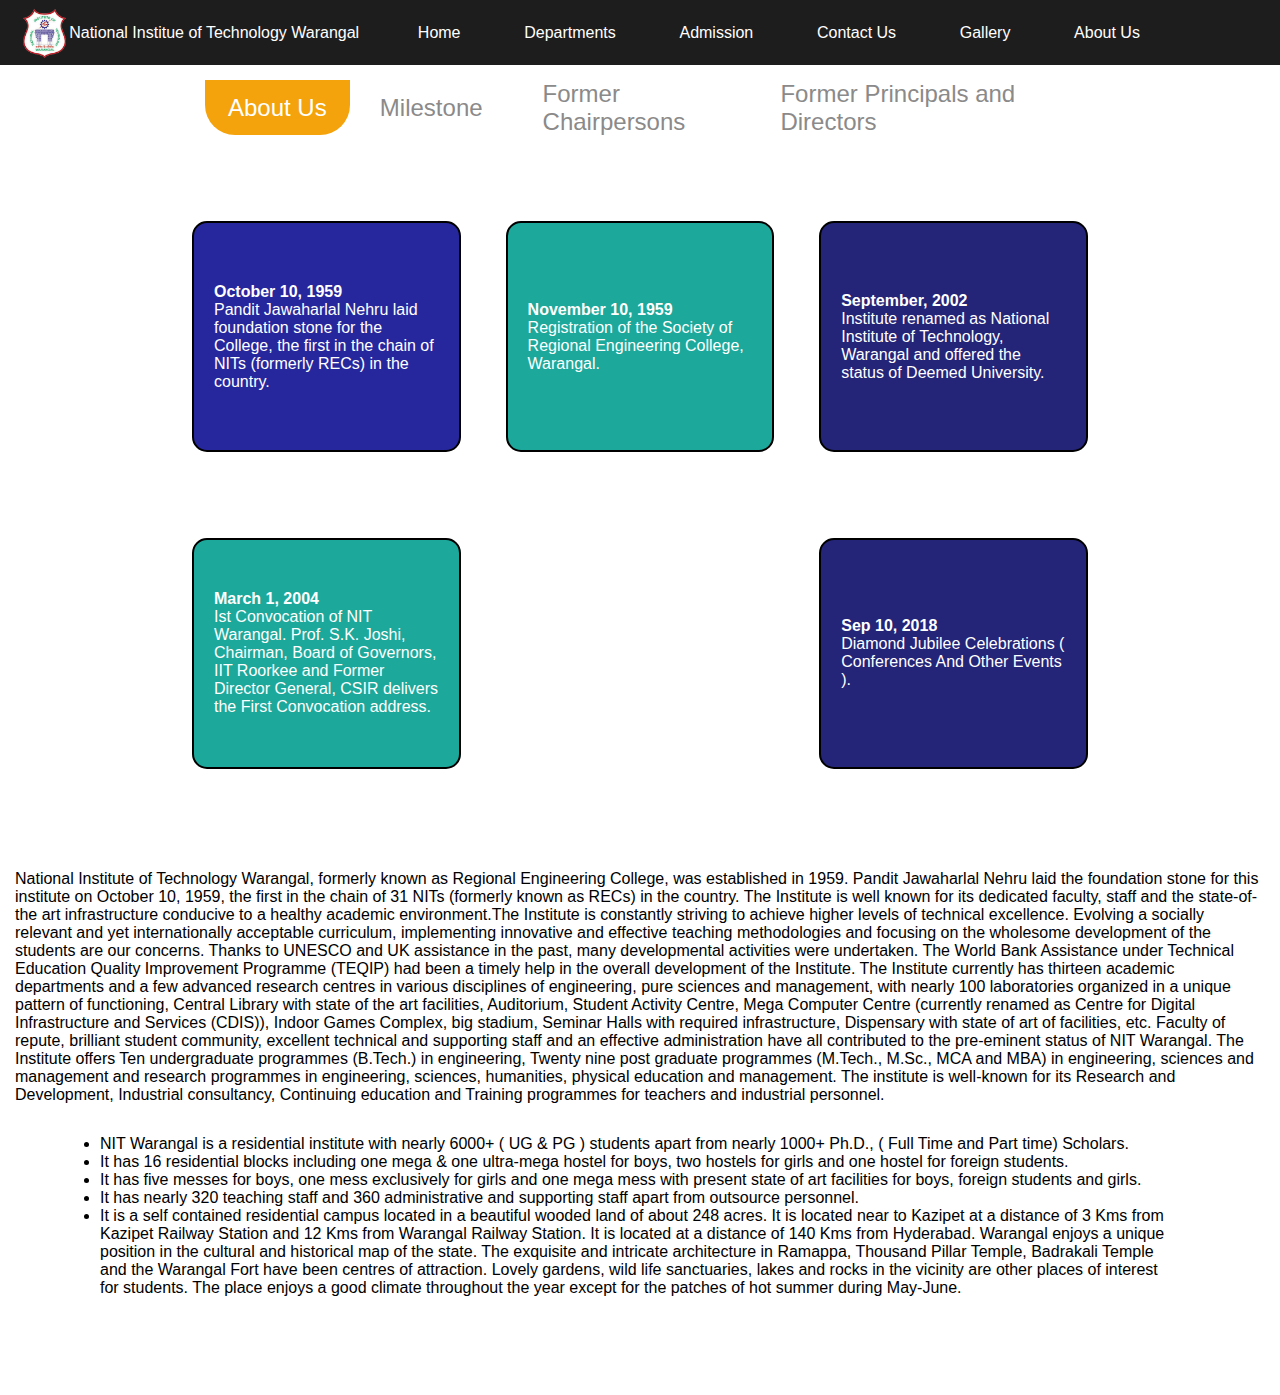
<file: about-us.html>
<!DOCTYPE html>
<html lang="en">
<head>
    <meta charset="UTF-8">
    <meta name="viewport" content="width=device-width, initial-scale=1.0">
    <link rel="stylesheet" href="about-us.css">
    <title>NIT Warangal: About Us</title>
</head>
<body>
    <header>
        <div class="nav-bar">
            <div class="tabs">
                <div class="logo">
                    <img src="nitw-logo.png" alt="logo" height="50px">
                    <p>National Institue of Technology Warangal</p>
                </div>
                <a href="index.html">Home</a>
                <a href="departments.html">Departments</a>
                <a href="admission.html">Admission</a>
                <a href="contact.html">Contact Us</a>
                <a href="gallery.html">Gallery</a>
                <a href="about-us.html">About Us</a>
            </div>
        </div>
    </header>
    <main>
        <div class="about-us">
            <div class="about">
                <div class="about-text">
                    <p>About Us</p>
                </div>
                <div class="former">
                    <p>Milestone</p>
                    <p>Former Chairpersons</p>
                    <p>Former Principals and Directors</p>
                </div>
            </div>
        </div>
        <div class="about-info-containers">
            <div class="upper-box">
                <div class="box box-bgcolor1"><p><b>October 10, 1959</b><br> Pandit Jawaharlal Nehru laid foundation stone for the College, the first in the chain of NITs (formerly RECs) in the country.</p></div>
                <div class="box box-bgcolor2"><p><b>November 10, 1959</b><br> Registration of the Society of Regional Engineering College, Warangal.</p></div>
                <div class="box box-bgcolor3"><p><b>September, 2002</b><br> Institute renamed as National Institute of Technology, Warangal and offered the status of Deemed University.</p></div>
            </div>
            <div class="lower-box">
                <div class="box box-bgcolor4"><p><b>March 1, 2004</b><br> Ist Convocation of NIT Warangal. Prof. S.K. Joshi, Chairman, Board of Governors, IIT Roorkee and Former Director General, CSIR delivers the First Convocation address.</p></div>
                <div class="box box-bgcolor5"><p><b>Sep 10, 2018</b><br> Diamond Jubilee Celebrations ( Conferences And Other Events ).</p></div>
            </div>
        </div>
        <div class="about-nitw-info">
            <p>National Institute of Technology Warangal, formerly known as Regional Engineering College, was established in 1959. Pandit Jawaharlal Nehru laid the foundation stone for this institute on October 10, 1959, the first in the chain of 31 NITs (formerly known as RECs) in the country. The Institute is well known for its dedicated faculty, staff and the state-of-the art infrastructure conducive to a healthy academic environment.The Institute is constantly striving to achieve higher levels of technical excellence. Evolving a socially relevant and yet internationally acceptable curriculum, implementing innovative and effective teaching methodologies and focusing on the wholesome development of the students are our concerns. Thanks to UNESCO and UK assistance in the past, many developmental activities were undertaken. The World Bank Assistance under Technical Education Quality Improvement Programme (TEQIP) had been a timely help in the overall development of the Institute. The Institute currently has thirteen academic departments and a few advanced research centres in various disciplines of engineering, pure sciences and management, with nearly 100 laboratories organized in a unique pattern of functioning, Central Library with state of the art facilities, Auditorium, Student Activity Centre, Mega Computer Centre (currently renamed as Centre for Digital Infrastructure and Services (CDIS)), Indoor Games Complex, big stadium, Seminar Halls with required infrastructure, Dispensary with state of art of facilities, etc. Faculty of repute, brilliant student community, excellent technical and supporting staff and an effective administration have all contributed to the pre-eminent status of NIT Warangal. The Institute offers Ten undergraduate programmes (B.Tech.) in engineering, Twenty nine post graduate programmes (M.Tech., M.Sc., MCA and MBA) in engineering, sciences and management and research programmes in engineering, sciences, humanities, physical education and management. The institute is well-known for its Research and Development, Industrial consultancy, Continuing education and Training programmes for teachers and industrial personnel.</p>
        </div>
        <div class="about-list">
            <ul>
                <li>NIT Warangal is a residential institute with nearly 6000+ ( UG & PG ) students apart from nearly 1000+ Ph.D., ( Full Time and Part time) Scholars.</li>
                <li>It has 16 residential blocks including one mega & one ultra-mega hostel for boys, two hostels for girls and one hostel for foreign students.</li>
                <li>It has five messes for boys, one mess exclusively for girls and one mega mess with present state of art facilities for boys, foreign students and girls.</li>
                <li>It has nearly 320 teaching staff and 360 administrative and supporting staff apart from outsource personnel.</li>
                <li>It is a self contained residential campus located in a beautiful wooded land of about 248 acres. It is located near to Kazipet at a distance of 3 Kms from Kazipet Railway Station and 12 Kms from Warangal Railway Station. It is located at a distance of 140 Kms from Hyderabad. Warangal enjoys a unique position in the cultural and historical map of the state. The exquisite and intricate architecture in Ramappa, Thousand Pillar Temple, Badrakali Temple and the Warangal Fort have been centres of attraction. Lovely gardens, wild life sanctuaries, lakes and rocks in the vicinity are other places of interest for students. The place enjoys a good climate throughout the year except for the patches of hot summer during May-June.</li>
            </ul>
        </div>
    </main>
</body>
</html>
</file>
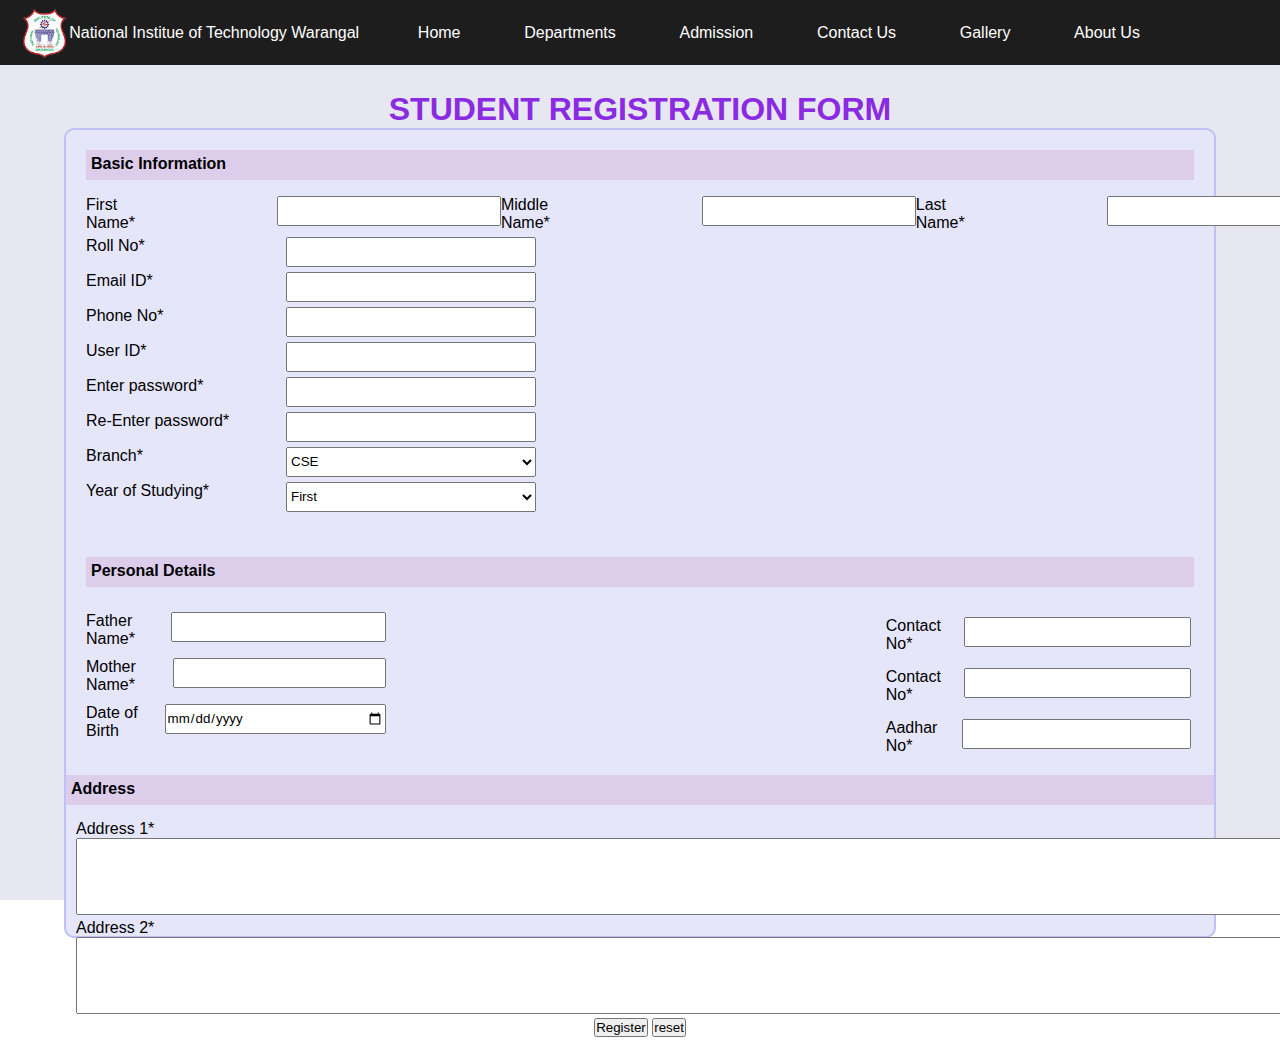
<file: admission.html>
<!DOCTYPE html>
<html lang="en">
<head>
    <meta charset="UTF-8">
    <meta name="viewport" content="width=device-width, initial-scale=1.0">
    <link rel="stylesheet" href="admission.css">
    <title>NIT Warangal: Admission Form</title>
</head>
<body>
    <header>
        <div class="nav-bar">
            <div class="tabs">
                <div class="logo">
                    <img src="nitw-logo.png" alt="logo" height="50px">
                    <p>National Institue of Technology Warangal</p>
                </div>
                <a href="index.html">Home</a>
                <a href="departments.html">Departments</a>
                <a href="admission.html">Admission</a>
                <a href="contact.html">Contact Us</a>
                <a href="gallery.html">Gallery</a>
                <a href="about-us.html">About Us</a>
            </div>
        </div>
    </header>
     <main>
 <h1>STUDENT REGISTRATION FORM</h1>
 <form action="#" id="reg_form">
 <div class="basic_info sizing">
 <div class="heading">
 <p>Basic Information</p>
 </div>
<div class="name">
 <p>First Name* <input type="text" name="firstname"
id=""></p>
 <p>Middle Name* <input type="text" name="middletname"id=""></p>
 <p>Last Name* <input type="text" name="lastname"
id=""></p>
 </div>
<div class="myinfo">
 <p>Roll No* <input type="number" name="rollno" id=""></p> <p>Email ID* <input type="email" name="email" id=""></p> <p>Phone No* <input type="number" name="phone" id=""></p> <p>User ID* <input type="text" name="userid" id=""></p>
 <p>Enter password* <input type="password" name="password"id=""></p>
 <p>Re-Enter password* <input type="password"
name="Cpassword" id=""></p>
 <div class="academic">
 <p>Branch* <select name="branch" id="">
 <option value="CSE">CSE</option>
 <option value="CSE">CDS</option>
 <option value="CSE">ICT</option>
 </select>
</p>
<p>Year of Studying* <select name="year" id="">
 <option value="First">First</option>
 <option value="Second">Second</option>
 <option value="Third">Third</option>
 </select></p>
 </div>
 </div>
 </div>
<div class="personal_details sizing">
 <p class="heading">Personal Details</p>
 <div class="parent_info">
 <div class="parent_name">
 <p>Father Name* <input type="text" name="father"
id=""></p>
 <p>Mother Name* <input type="text" name="mother"
id=""></p>
 <p>Date of Birth <input type="date" name="dob" id=""></p> </div>
<div class="contact_info">
 <div class="contact">
 <p>Contact No* <input type="number" name="number1"
id=""></p>
 <p>Contact No* <input type="number" name="number2"
id=""></p>
 <p>Aadhar No* <input type="number" name="aadhar"
id=""></p>
 </div>
 </div>
</div>
</div>
<div class="address">
 <p class="heading">Address</p>
 <div class="p_address">
 <p>Address 1*
<textarea name="address" id="" cols="200" rows="5"></textarea> </p>
<p>Address 2*
 <textarea name="address" id="" cols="200" rows="5"></textarea> </p>
 </div>
</div>
<div class="buttons">
 <input type="submit" value="Register">
 <input type="reset" value="reset">
 </div>
 </form>
 </main>
</body>
</html>
</file>
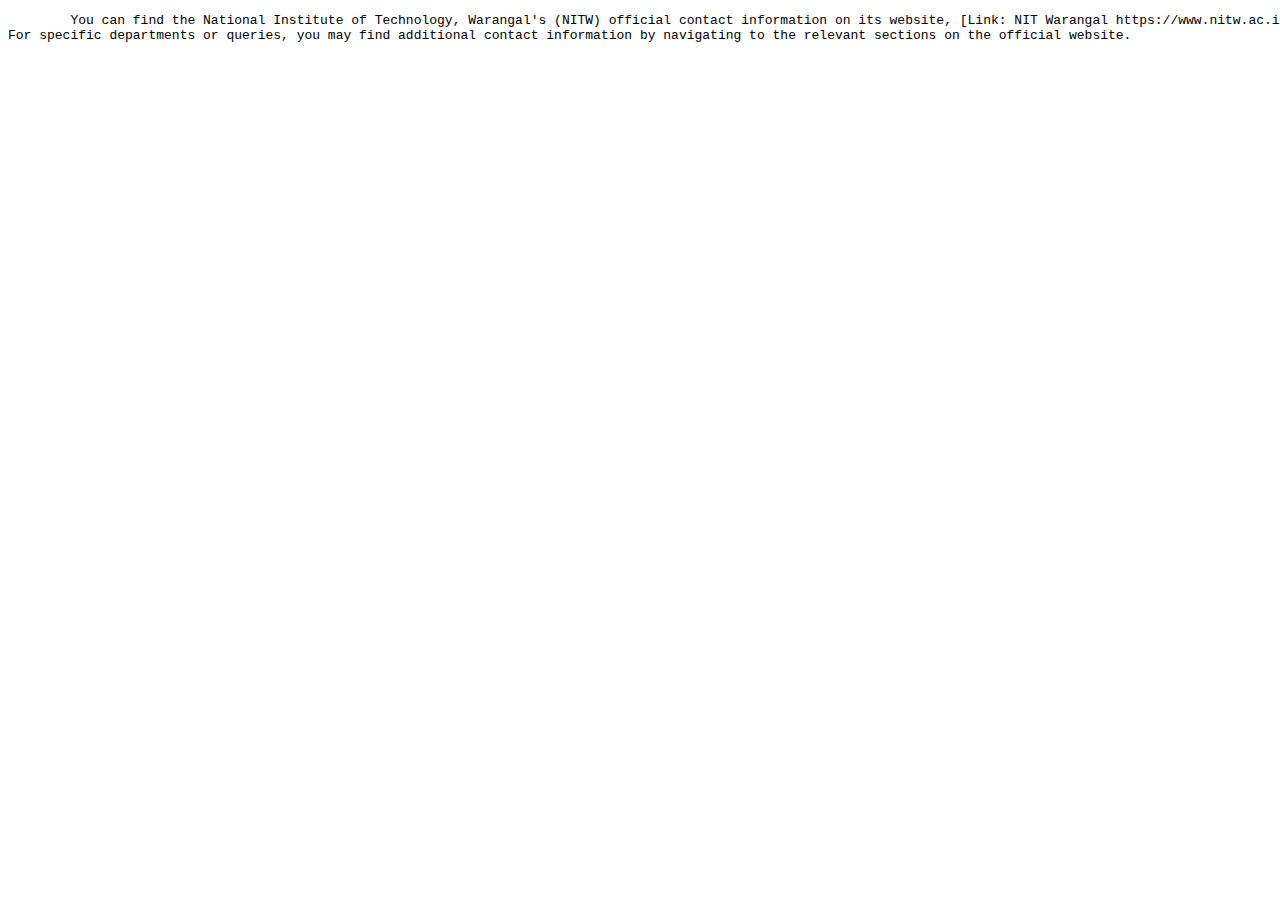
<file: contact.html>
<!DOCTYPE html>
<html lang="en">
<head>
    <meta charset="UTF-8">
    <meta name="viewport" content="width=device-width, initial-scale=1.0">
    <title>Document</title>
</head>
<body>
    <pre>
        You can find the National Institute of Technology, Warangal's (NITW) official contact information on its website, [Link: NIT Warangal https://www.nitw.ac.in/page/?url=/contact-us] or its other official pages [Link: NIT Warangal https://www.nitw.ac.in/nirf/2021]. The main contact details provided are the Institute's address at National Institute of Technology, Warangal - 506004, TS, INDIA, and the registrar's email: registrar@nitw.ac.in. General phone numbers for the institute are +91-870-2459191 and +91-870-2459547. 
For specific departments or queries, you may find additional contact information by navigating to the relevant sections on the official website. 
    </pre>
</body>
</html>
</file>
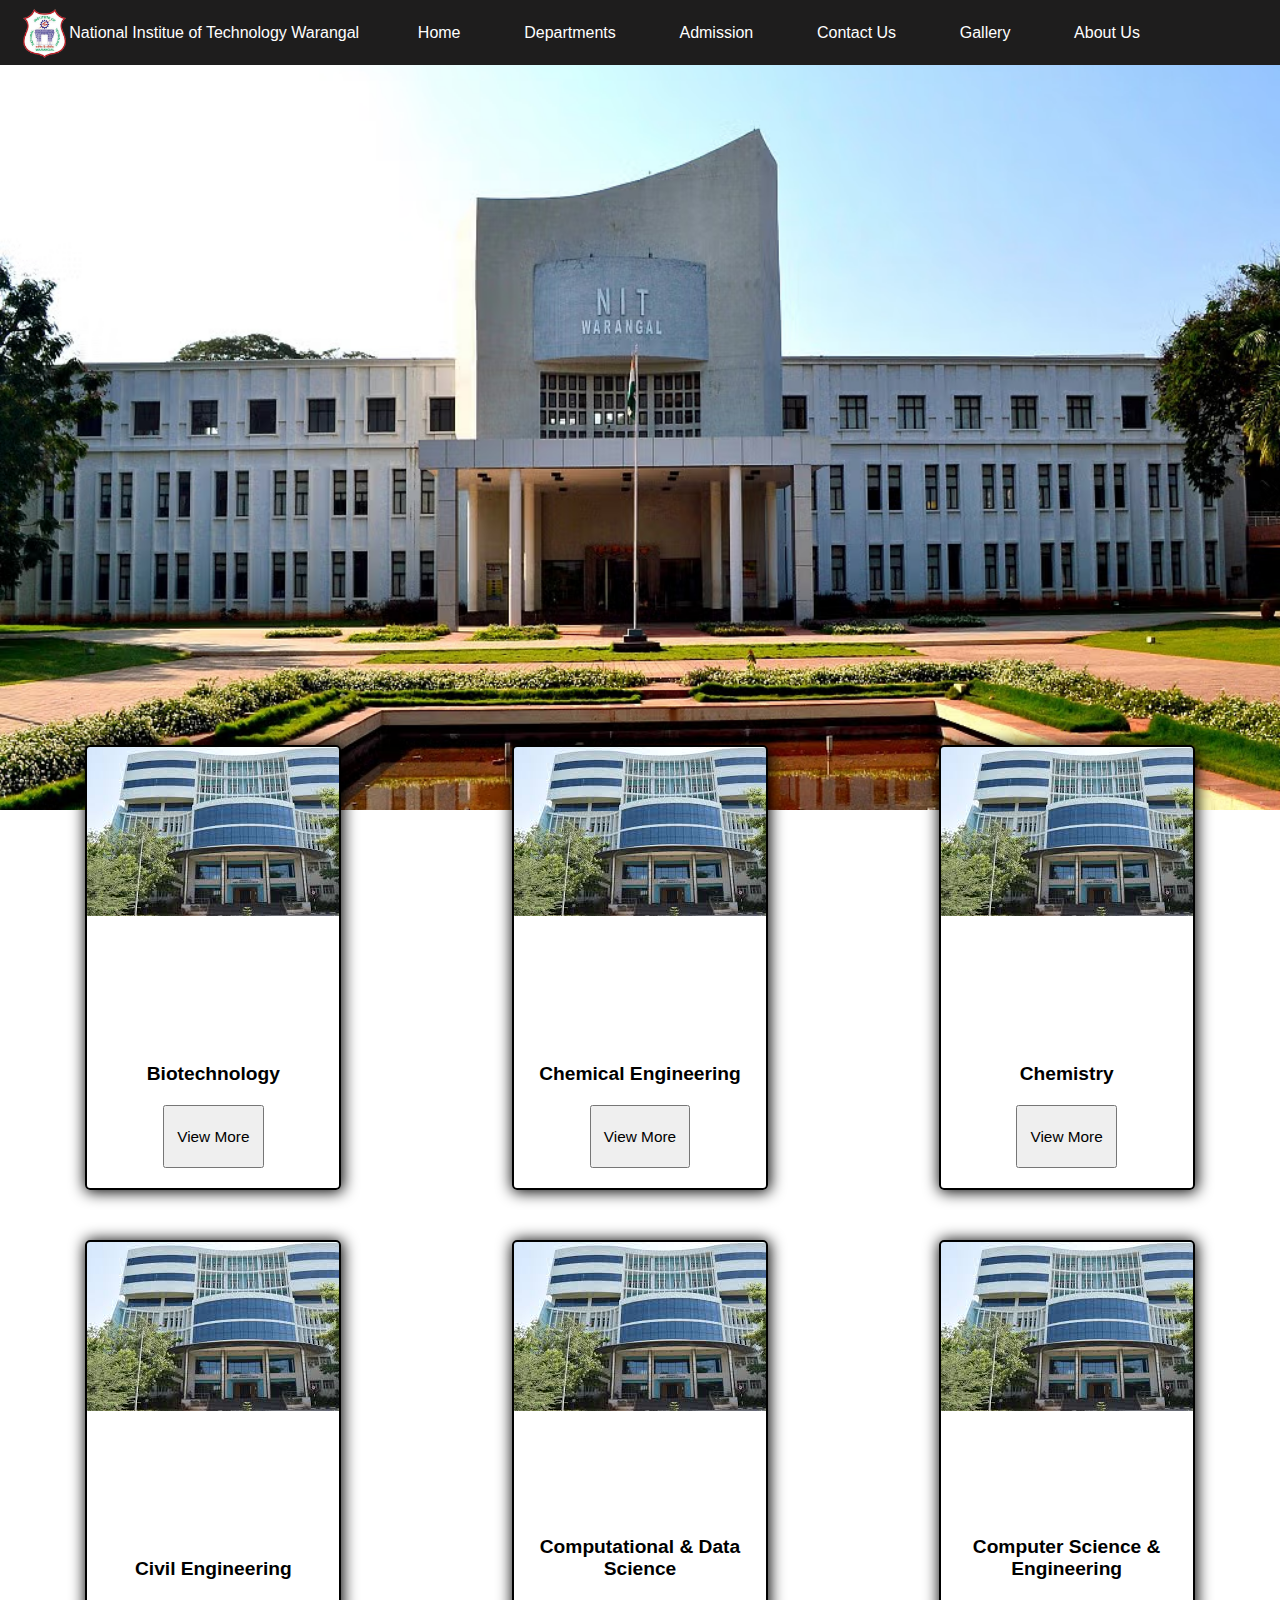
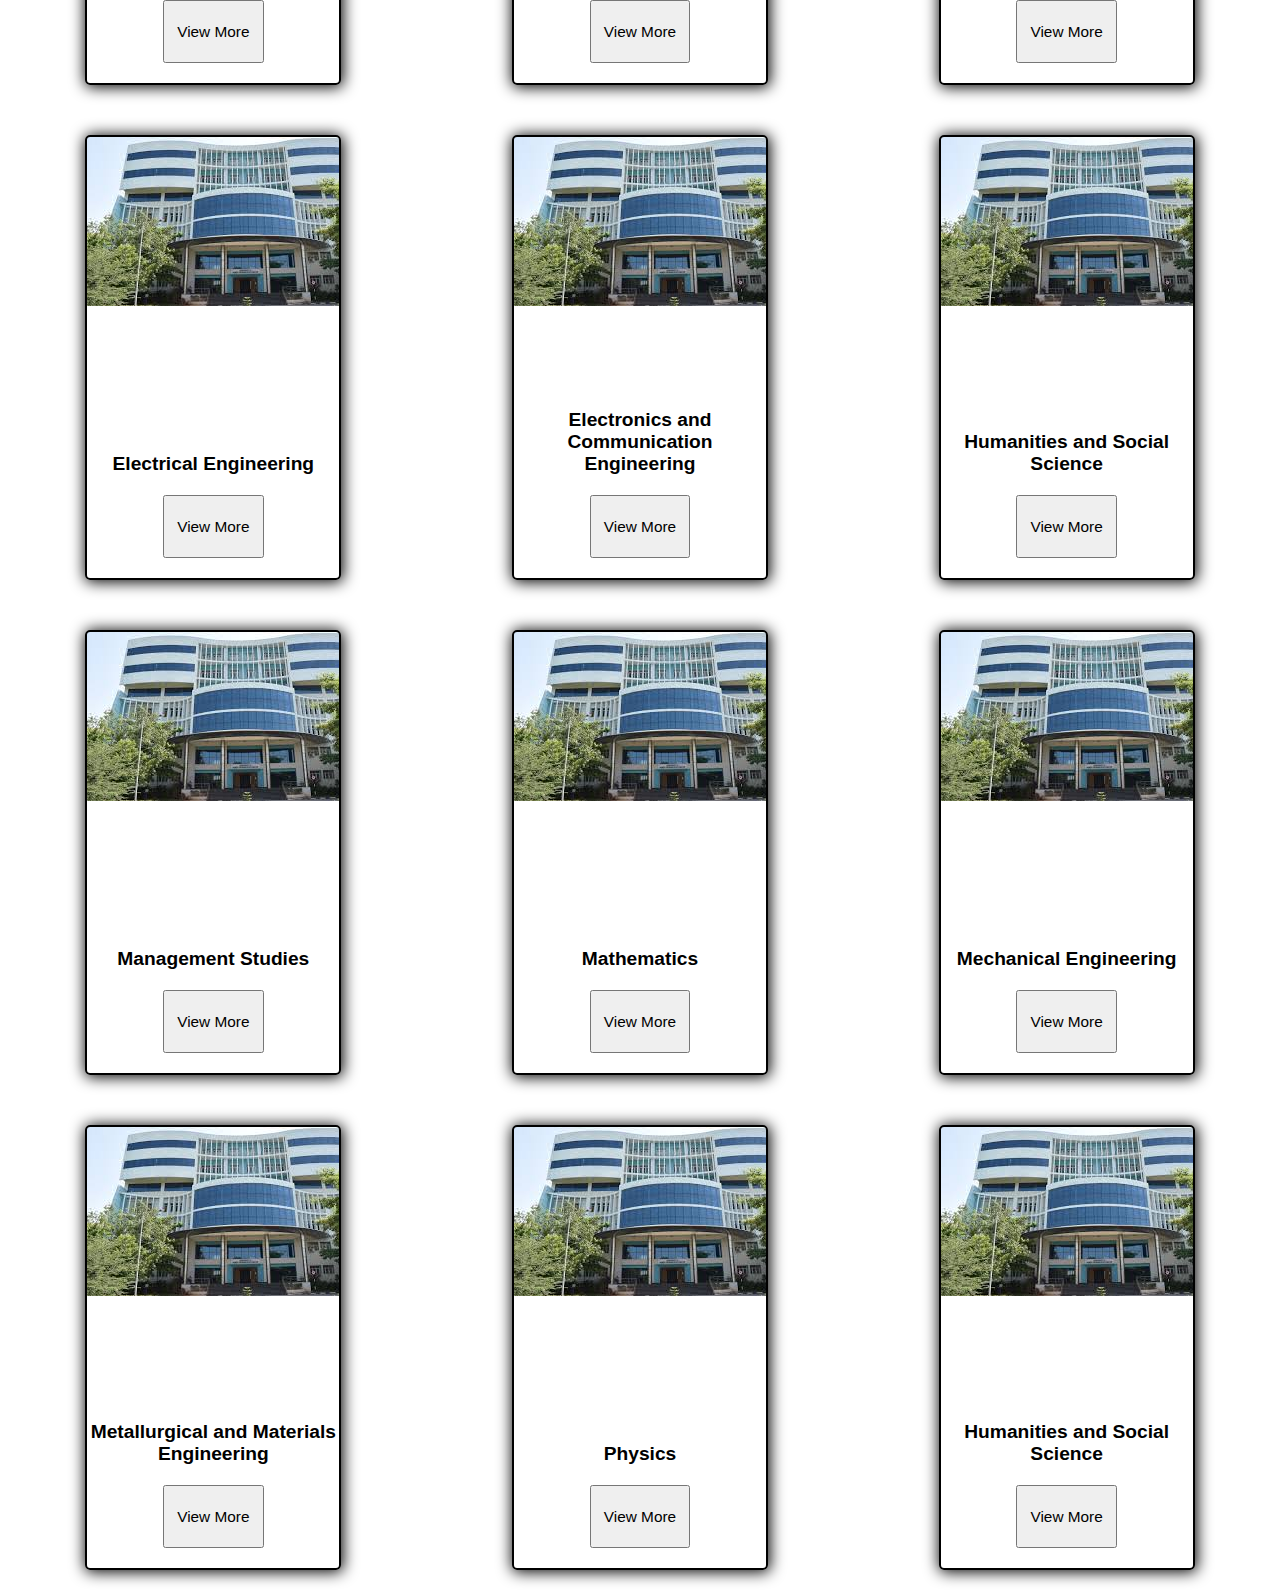
<file: departments.html>
<!DOCTYPE html>
<html lang="en">
<head>
    <meta charset="UTF-8">
    <meta name="viewport" content="width=device-width, initial-scale=1.0">
    <link rel="stylesheet" href="departments.css">
    <title>National Institute of Technology Warangal: Departments</title>
</head>
<body>
 <header>
        <div class="nav-bar">
            <div class="tabs">
                <div class="logo">
                    <img src="nitw-logo.png" alt="logo" height="50px">
                    <p>National Institue of Technology Warangal</p>
                </div>
                <a href="index.html">Home</a>
                <a href="departments.html">Departments</a>
                <a href="admission.html">Admission</a>
                <a href="contact.html">Contact Us</a>
                <a href="gallery.html">Gallery</a>
                <a href="about-us.html">About Us</a>
            </div>
        </div>
    </header>
    <main>
        <div class="main-body">
            <div class="background_image"></div>
            <div class="departments-box">
                <div class="box"><p>Biotechnology</p><button>View More</button></div>
                <div class="box"><p>Chemical Engineering</p><button>View More</button></div>
                <div class="box">Chemistry</p><button>View More</button></div>
            </div>
            <div class="departments-box">
                <div class="box"><p>Civil Engineering</p><button>View More</button></div>
                <div class="box"><p>Computational & Data Science</p><button>View More</button></div>
                <div class="box"><p>Computer Science & Engineering</p><button>View More</button></div>
            </div>
            <div class="departments-box">
                <div class="box"><p>Electrical Engineering</p><button>View More</button></div>
                <div class="box"><p>Electronics and Communication Engineering</p><button>View More</button></div>
                <div class="box"><p>Humanities and Social Science</p><button>View More</button></div>
            </div>
            <div class="departments-box">
                <div class="box"><p>Management Studies</p><button>View More</button></div>
                <div class="box"><p>Mathematics</p><button>View More</button></div>
                <div class="box"><p>Mechanical Engineering</p><button>View More</button></div>
            </div>
            <div class="departments-box">
                <div class="box"><p>Metallurgical and Materials Engineering</p><button>View More</button></div>
                <div class="box"><p>Physics</p><button>View More</button></div>
                <div class="box"><p>Humanities and Social Science</p><button>View More</button></div>
            </div>
        </div>
    </main>
</body>
</html>
</file>
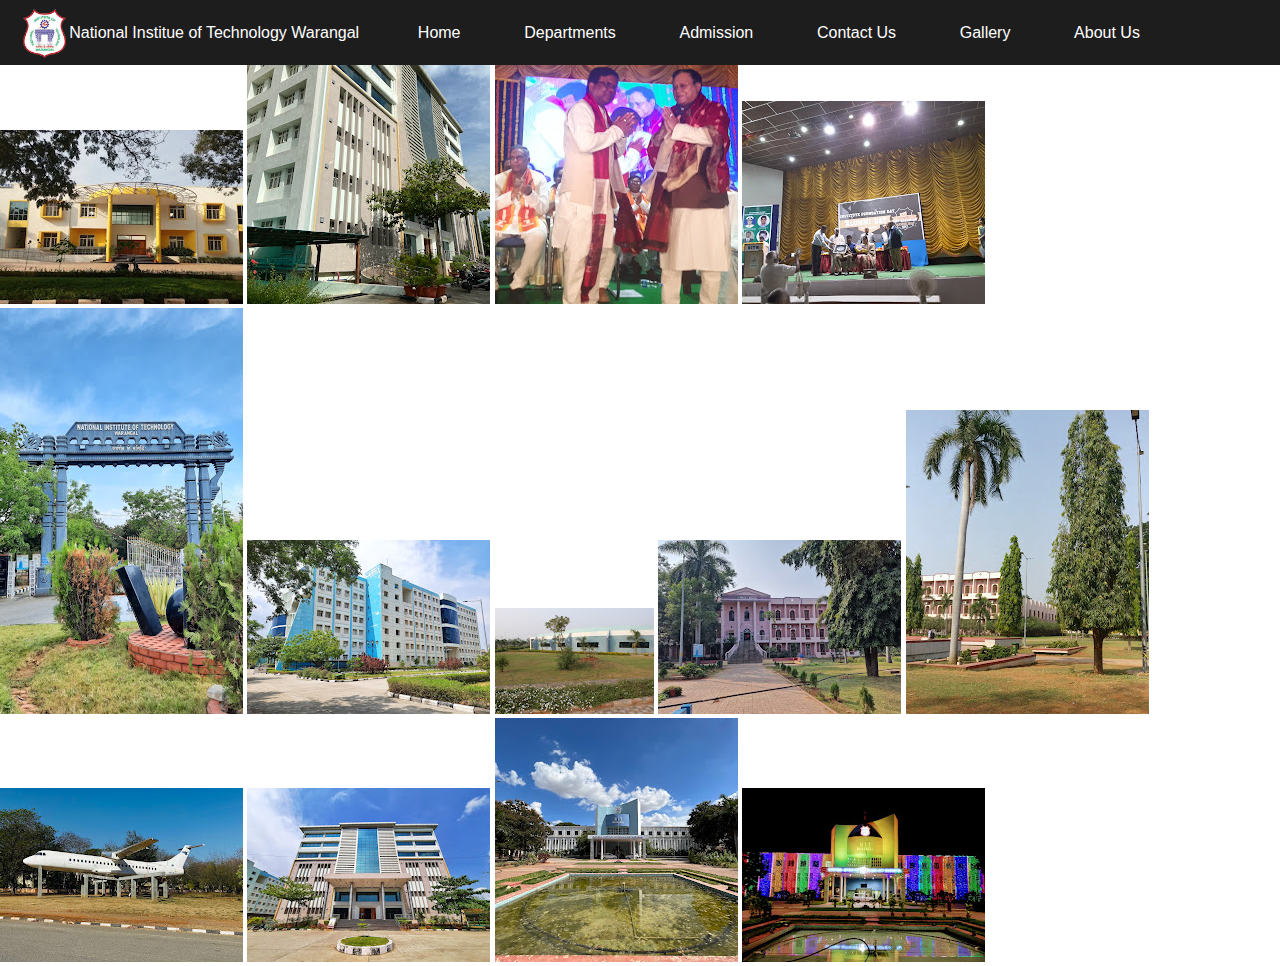
<file: gallery.html>
<!DOCTYPE html>
<html lang="en">
<head>
    <meta charset="UTF-8">
    <meta name="viewport" content="width=device-width, initial-scale=1.0">
    <link rel="stylesheet" href="gallery.css">
    <title>Document</title>
</head>
<body>
    <header>
        <div class="nav-bar">
            <div class="tabs">
                <div class="logo">
                    <img src="nitw-logo.png" alt="logo" height="50px">
                    <p>National Institue of Technology Warangal</p>
                </div>
                <a href="index.html">Home</a>
                <a href="departments.html">Departments</a>
                <a href="admission.html">Admission</a>
                <a href="contact.html">Contact Us</a>
                <a href="gallery.html">Gallery</a>
                <a href="about-us.html">About Us</a>
            </div>
        </div>
    </header>
    <main>
     <div class="gallery">
        <div>
            <img src="./unnamed (1).jpg" alt="Gallery img">
            <img src="./unnamed (10).jpg" alt="Gallery img">
            <img src="./unnamed (12).jpg" alt="Gallery img">
            <img src="./unnamed (9).jpg" alt="Gallery img">
        </div>
        <div>
            <img src="./unnamed (2).jpg" alt="Gallery img">
            <img src="./unnamed (3).jpg" alt="Gallery img">
            <img src="./unnamed (4).jpg" alt="Gallery img">
            <img src="./unnamed (5).jpg" alt="Gallery img">
            <img src="./unnamed (6).jpg" alt="Gallery img">
        </div>
        <div>
            <img src="./unnamed (7).jpg" alt="Gallery img">
            <img src="./unnamed (8).jpg" alt="Gallery img">
            <img src="./unnamed.jpg" alt="Gallery img">
            <img src="./unnamed (11).jpg" alt="Gallery img">
        </div>
    </div>
    </main>
</body>
</html>
</file>
<file: about-us.css>
*{
    margin: 0;
    padding: 0;
    box-sizing: border-box;
    font-family: Arial, Helvetica, sans-serif;
}
/* Navigation bar */
.nav-bar{
    height: 65px;
    width: 100%;
    background-color: rgb(30, 29, 29);
    padding-left: 1%;
    padding-right: 10%;
    position: fixed;
    top: 0;
}
.tabs{
    height: 100%;
    width: 100%;
    display: flex;
    justify-content: space-between;
    align-items: center;
}
.tabs a{
    text-decoration: none;
    color: white;
    border: 2px solid transparent;
    padding: 10px;
}
.logo{
    border: 2px solid transparent;
    padding: 5px;
}
.logo:hover{
    border: 2px solid white;
    border-radius: 2px;
}
.tabs a:hover{
    color: aquamarine;
    border: 2px solid white;
    border-radius: 2px;
}
.logo{
    height: 50px;
    display: flex;
    color: white;
    align-items: center;
}
.about-us{
    margin-top: 80px;
    height: 55px;
    width: 100%;
    /* background-color: rebeccapurple; */
    display: flex;
    justify-content: center;
    align-items: center;
}
.about{
    height: 100%;
    width: 68%;
    /* background-color: red; */
    display: flex;
    justify-content: space-around;
    align-items: center;
}
.about-text{
    height: 100%;
    width: 20%;
    background-color: rgb(244, 163, 12);
    display: flex;
    justify-content: center;
    align-items: center;
    border-bottom-left-radius: 30px;
    border-bottom-right-radius: 30px;
    font-size: 1.5em;
    /* font-weight: bold; */
    color: white;
}
.former{
    height: 100%;
    width: 100%;
    display: flex;
    justify-content: center;
    align-items: center;
}
.former p{
    margin: 30px;
    font-size: 1.5em;
    color: rgb(139, 138, 138);
}
.about-info-containers{
    height: 80vh;
    width: 100%;
    /* background-color: rebeccapurple; */
    display: flex;
    flex-direction: column;
    justify-content: space-evenly;
    align-items: center;
}
.upper-box,.lower-box{
    height: 32%;
    width: 70%;
    /* background-color: aliceblue; */
    display: flex;
    justify-content: space-between;
    align-items: center;
}
.box{
    height: 100%;
    border: 2px solid black;
    width: 30%;
    border-radius: 15px;
    display: flex;
    align-items: center;
    justify-content: center;
    padding: 20px;
}
.box-bgcolor1{
    background-color: rgb(39, 39, 157);
    color: white;
}
.box-bgcolor2{
    background-color: rgb(28, 168, 154);
    color: white;
}
.box-bgcolor3{
    background-color: rgb(36, 36, 120);
    color: white;
}
.box-bgcolor4{
    background-color: rgb(28, 168, 154);
    color: white;
}
.box-bgcolor5{
    background-color: rgb(36, 36, 120);
    color: white;
}
.box:hover{
    transform: scale(1.05);
}
.about-nitw-info{
    height: 20vh;
    width: 100%;
    /* background-color: aqua; */
    padding: 15px;
}
.about-list{
    height: 40vh;
    width: 100%;
    padding: 100px;
}
</file>
<file: admission.css>
*{
    margin: 0;
    padding: 0;
    box-sizing: border-box;
    font-family: Arial, Helvetica, sans-serif;
}
/* Navigation bar */
.nav-bar{
    height: 65px;
    width: 100%;
    background-color: rgb(30, 29, 29);
    padding-left: 1%;
    padding-right: 10%;
    position: fixed;
}
.tabs{
    height: 100%;
    width: 100%;
    display: flex;
    justify-content: space-between;
    align-items: center;
}
.tabs a{
    text-decoration: none;
    color: white;
    border: 2px solid transparent;
    padding: 10px;
}
.logo{
    border: 2px solid transparent;
    padding: 5px;
}
.logo:hover{
    border: 2px solid white;
    border-radius: 2px;
}
.tabs a:hover{
    color: aquamarine;
    border: 2px solid white;
    border-radius: 2px;
}
.logo{
    height: 50px;
    display: flex;
    color: white;
    align-items: center;
}

main{
    padding-top: 10%;
 display: flex;
flex-direction: column;
justify-content: center;
align-items: center;
background-color: rgb(231, 231, 241);
 height: 100vh;
color: blueviolet;
}
form{
 height: 90vh;
width: 90%;
display: flex;
flex-direction: column;
justify-content: space-evenly;
align-items: center;
background-color: lavender;
border: 2px solid rgb(192, 192, 248);
 border-radius: 10px;
color: black;
}
.sizing{
 width: 100%;
padding: 20px;
}
.heading{
 background-color: rgb(220, 205, 235);
 padding: 5px;
height: 30px;
font-weight: 600;
}
.name{
 display: flex;
justify-content: space-between;
margin-top: 16px;
margin-bottom: 5px;
}
.name p input{
 height: 30px;
width: 250px;
margin-left: 116px;
}
.myinfo{
 width: 450px;
}
.myinfo P{
 margin: 0 0 5px 0;
}
.name p, .myinfo p{
 display: flex;
justify-content: space-between;
}
.myinfo p input{
 height: 30px;
width: 250px;
}
.academic select{
 height: 30px;
width: 250px;
}
/* Css for personal details */
.parent_info{
 display: flex;
justify-content: space-between;
padding-top: 15px;
padding-right:20%;
}
.parent_name{
 width: 41%;
}
 .parent_name p{
 margin-top: 10px;
display: flex;
justify-content: space-between;
}
.parent_name p input{
 height: 30px;
width: 250px;
}
.contact_info{
 margin-left: 500px;
width: 90%;
}
.contact p{
 display: flex;
justify-content: space-between;
margin-top: 15px;
}
.contact p input{
 height: 30px;
width: 250px;
}
/* Address css */
.address{
 width: 100%;
}
.address .p_address{
 padding-left: 10px;
padding-top: 15px;
height: 100%;
width: 100%;
/* background-color: blueviolet; */
display: flex;
flex-direction: column;
}
</file>
<file: departments.css>
*{
    margin: 0;
    padding: 0;
    box-sizing: border-box;
    font-family: Arial, Helvetica, sans-serif;
}
/* Navigation bar */
.nav-bar{
    height: 65px;
    width: 100%;
    background-color: rgb(30, 29, 29);
    padding-left: 1%;
    padding-right: 10%;
    position: fixed;
    z-index: 3;
}
.tabs{
    height: 100%;
    width: 100%;
    display: flex;
    justify-content: space-between;
    align-items: center;
}
.tabs a{
    text-decoration: none;
    color: white;
    border: 2px solid transparent;
    padding: 10px;
}
.logo{
    border: 2px solid transparent;
    padding: 5px;
}
.logo:hover{
    border: 2px solid white;
    border-radius: 2px;
}
.tabs a:hover{
    color: aquamarine;
    border: 2px solid white;
    border-radius: 2px;
}
.logo{
    height: 50px;
    display: flex;
    color: white;
    align-items: center;
}
.background_image{
    height: 90vh;
    width: 100%;
    background-image: url("nitw-bg.avif");
    background-repeat: no-repeat;
    background-size: cover;
}

/* Departments boxes  */

.main-body{
    height: 100vh;
    width: 100%;
}

.departments-box{
    height: 55vh;
    width: 100%;
    display: flex;
    align-items: center;
    justify-content: space-around;
    position: relative;
    top: -10%;
}
.box{
    height: 90%;
    width: 20%;
    border: 2px solid black;
    background-image: url("D1.jpg");
    background-repeat: no-repeat;
    /* background-size: cover; */
    display: flex;
    justify-content: flex-end;
    flex-direction: column;
    align-items: center;
    font-size: 1.2em;
    font-weight: bold;
    padding-bottom: 20px;
    border-radius: 5px;
    box-shadow: 1px 1px 15px 1px;
    text-align: center;
}
.box p{
    margin-bottom: 20px;
}
.box button{
    height: 15%;
    width: 40%;
    font-size: .8em;
}
</file>
<file: gallery.css>
*{
    margin: 0;
    padding: 0;
    box-sizing: border-box;
    font-family: Arial, Helvetica, sans-serif;
}
/* Navigation bar */
.nav-bar{
    height: 65px;
    width: 100%;
    background-color: rgb(30, 29, 29);
    padding-left: 1%;
    padding-right: 10%;
    position: fixed;
    top: 0;
}
.tabs{
    height: 100%;
    width: 100%;
    display: flex;
    justify-content: space-between;
    align-items: center;
}
.tabs a{
    text-decoration: none;
    color: white;
    border: 2px solid transparent;
    padding: 10px;
}
.logo{
    border: 2px solid transparent;
    padding: 5px;
}
.logo:hover{
    border: 2px solid white;
    border-radius: 2px;
}
.tabs a:hover{
    color: aquamarine;
    border: 2px solid white;
    border-radius: 2px;
}
.logo{
    height: 50px;
    display: flex;
    color: white;
    align-items: center;
}
</file>
